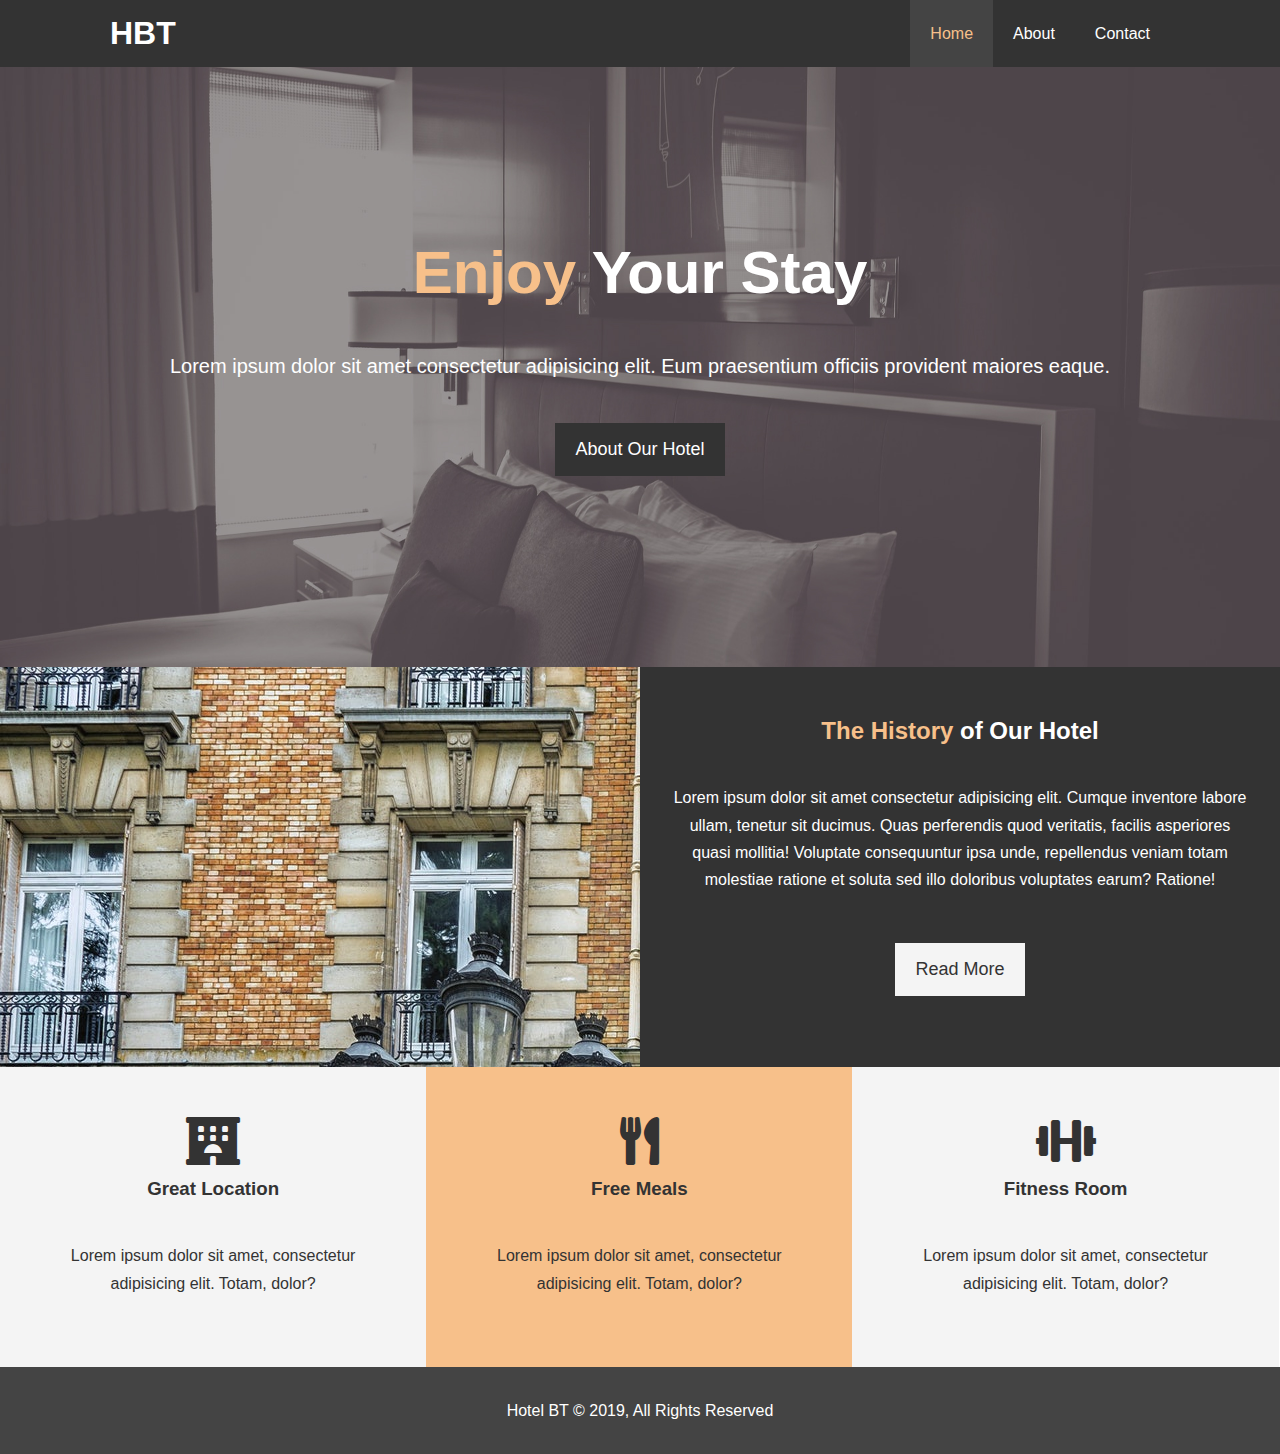
<file: index.html>
<!DOCTYPE html>
<html lang="en">
<head>
    <meta charset="UTF-8">
    <meta http-equiv="X-UA-Compatible" content="IE=edge">
    <meta name="viewport" content="width=device-width, initial-scale=1.0">
    <meta name="description" content="Welcome to the most extraordinary hotel in Boston Massachssetts">
    <meta name="keyword" content="hotel, boston hotel, new england hotel">
    <link rel="stylesheet" href="https://use.fontawesome.com/releases/v5.6.1/css/all.css">
    <link rel="stylesheet" href="css/style.css">
    <link rel="stylesheet" media="screen and (max-width: 768px)" href="css/mobile.css">
    <title>HOTEL BT | WELCOME</title>
</head>
<body>
    <header>
        <nav id="navbar">
            <div class="container">
                <h1 class="logo"><a href="index.html">HBT</a></h1>
                <ul>
                    <li><a class="current" href="index.html">Home</a></li>
                    <li><a href="about.html">About</a></li>
                    <li><a href="contact.html">Contact</a></li>
                </ul>
            </div>
        </nav>
    

        <div id="showcase">
            <div class="container">
                <div class="showcase-content">
                    <h1><span class="text-primary">Enjoy</span> Your Stay</h1>
                    <p class="lead">Lorem ipsum dolor sit amet consectetur
                        adipisicing elit. Eum praesentium officiis provident
                        maiores eaque.
                    </p>
                    <a class="btn" href="about.html">About Our Hotel</a>
                </div>
            </div>
        </div> 
    </header>

    <section id="home-info" class="bg-dark">
        <div class="info-img"></div>
        <div class="info-content">
            <h2><span class="text-primary">The History</span> of Our Hotel</h2>
            <p>
                Lorem ipsum dolor sit amet consectetur adipisicing elit. 
                Cumque inventore labore ullam, tenetur sit ducimus. Quas 
                perferendis quod veritatis, facilis asperiores quasi mollitia! 
                Voluptate consequuntur ipsa unde, repellendus veniam totam 
                molestiae ratione et soluta sed illo doloribus voluptates 
                earum? Ratione!
            </p>
            <a href="about.html" class="btn btn-light">Read More</a>
        </div>
    </section>

    <section class="features">
        <div class="box bg-light">
            <i class="fas fa-hotel fa-3x"></i>
            <h3>Great Location</h3>
            <p>Lorem ipsum dolor sit amet, consectetur adipisicing elit. Totam, dolor?</p>
        </div>
        <div class="box bg-primary">
            <i class="fas fa-utensils fa-3x"></i>
            <h3>Free Meals</h3>
            <p>Lorem ipsum dolor sit amet, consectetur adipisicing elit. Totam, dolor?</p>
        </div>
        <div class="box bg-light">
            <i class="fas fa-dumbbell fa-3x"></i>
            <h3>Fitness Room</h3>
            <p>Lorem ipsum dolor sit amet, consectetur adipisicing elit. Totam, dolor?</p>
        </div>
    </section>

    <div class="clr"></div>
    <footer id="main-footer">
        <p>Hotel BT &copy; 2019, All Rights Reserved</p>
    </footer>
</body>
</html>
</file>
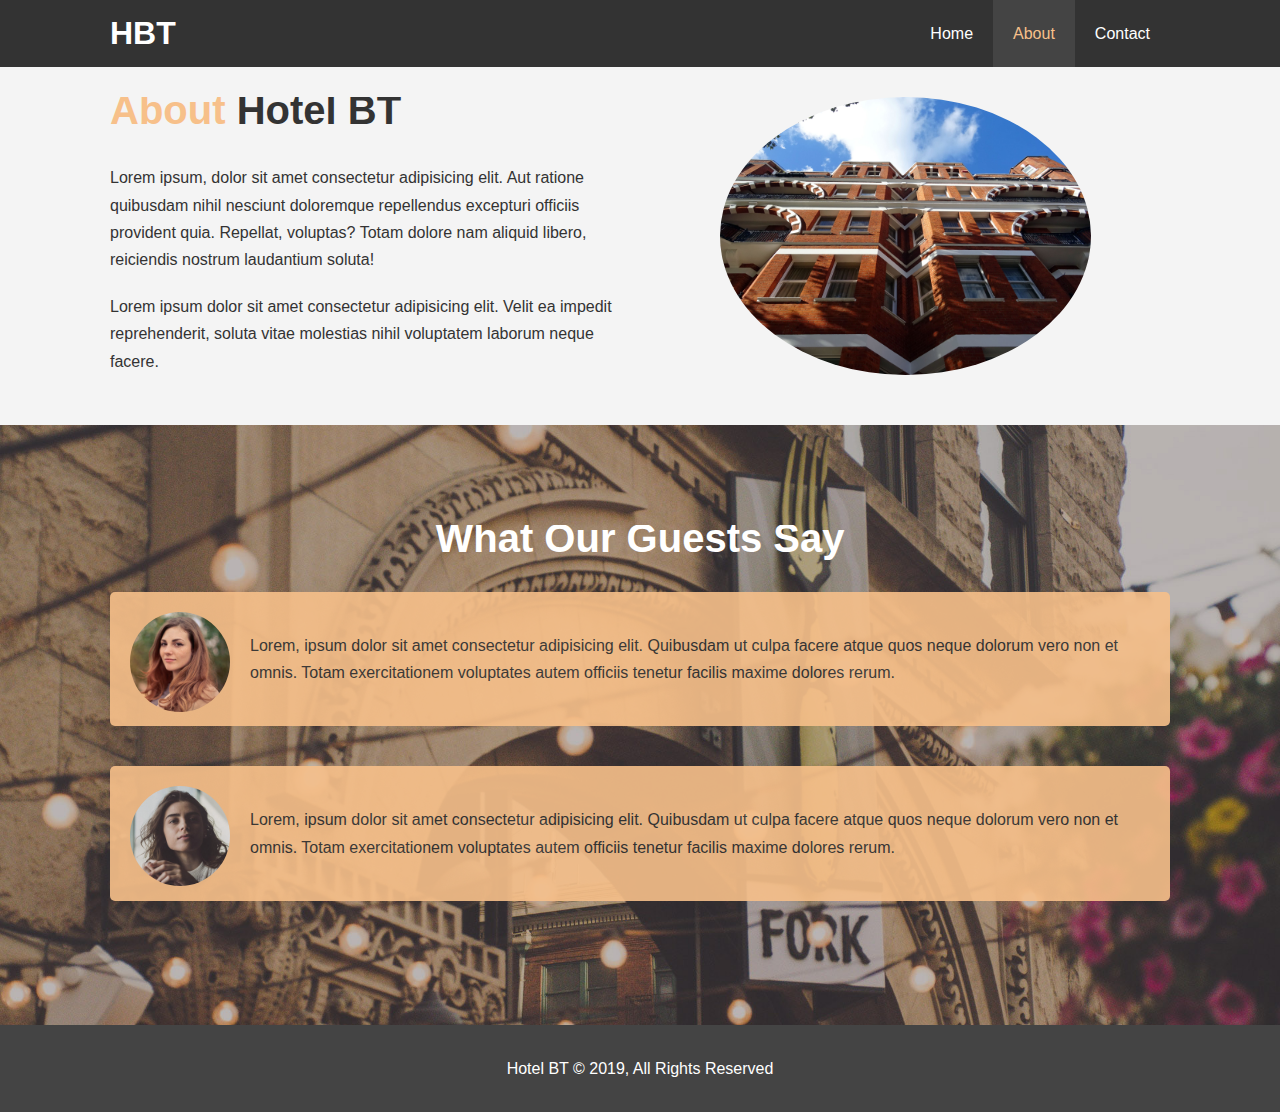
<file: about.html>
<!DOCTYPE html>
<html lang="en">
<head>
    <meta charset="UTF-8">
    <meta http-equiv="X-UA-Compatible" content="IE=edge">
    <meta name="viewport" content="width=device-width, initial-scale=1.0">
    <meta name="description" content="Welcome to the most extraordinary hotel in Boston Massachssetts">
    <meta name="keyword" content="hotel, boston hotel, new england hotel">
    <link rel="stylesheet" href="css/style.css">
    <title>HOTEL BT | About </title>
</head>
<body>
    <header>
        <nav id="navbar">
            <div class="container">
                <h1 class="logo"><a href="index.html">HBT</a></h1>
                <ul>
                    <li><a href="index.html">Home</a></li>
                    <li><a class="current" href="about.html">About</a></li>
                    <li><a href="contact.html">Contact</a></li>
                </ul>
            </div>
        </nav>
    </header>

    <section id="about-info" class="bg-light py-3">
        <div class="container">
            <div class="info-left">
                <h1 class="l-heading"><span class="text-primary">About</span> Hotel BT</h1>
                <p>Lorem ipsum, dolor sit amet consectetur adipisicing elit. 
                    Aut ratione quibusdam nihil nesciunt doloremque repellendus
                    excepturi officiis provident quia. Repellat, voluptas? 
                    Totam dolore nam aliquid libero, reiciendis nostrum laudantium 
                    soluta!
                </p>
                <p>Lorem ipsum dolor sit amet consectetur adipisicing elit. 
                   Velit ea impedit reprehenderit, soluta vitae molestias 
                   nihil voluptatem laborum neque facere.
                </p>
            </div>
            <div class="info-right">
                <img src="./img/photo-2.jpg" alt="hotel">
            </div>
        </div>
    </section>

    <div class="clr"></div>

    <section id="testimonials" class="py-3">
        <div class="container">
            <h2 class="l-heading">What Our Guests Say</h2>
            <div class="testimonial bg-primary">
                <img src="./img/person-1.jpg" alt="Samantha">
                <p>Lorem, ipsum dolor sit amet consectetur adipisicing elit. 
                    Quibusdam ut culpa facere atque quos neque dolorum vero non et
                    omnis. Totam exercitationem voluptates autem officiis tenetur 
                    facilis maxime dolores rerum.
                </p>
            </div>
            <div class="testimonial bg-primary">
                <img src="./img/person-2.jpg" alt="Jen">
                <p>Lorem, ipsum dolor sit amet consectetur adipisicing elit. 
                    Quibusdam ut culpa facere atque quos neque dolorum vero non et
                    omnis. Totam exercitationem voluptates autem officiis tenetur 
                    facilis maxime dolores rerum.
                </p>
            </div>
        </div>
    </section>
    <footer id="main-footer">
        <p>Hotel BT &copy; 2019, All Rights Reserved</p>
    </footer>
</body>
</html>
</file>
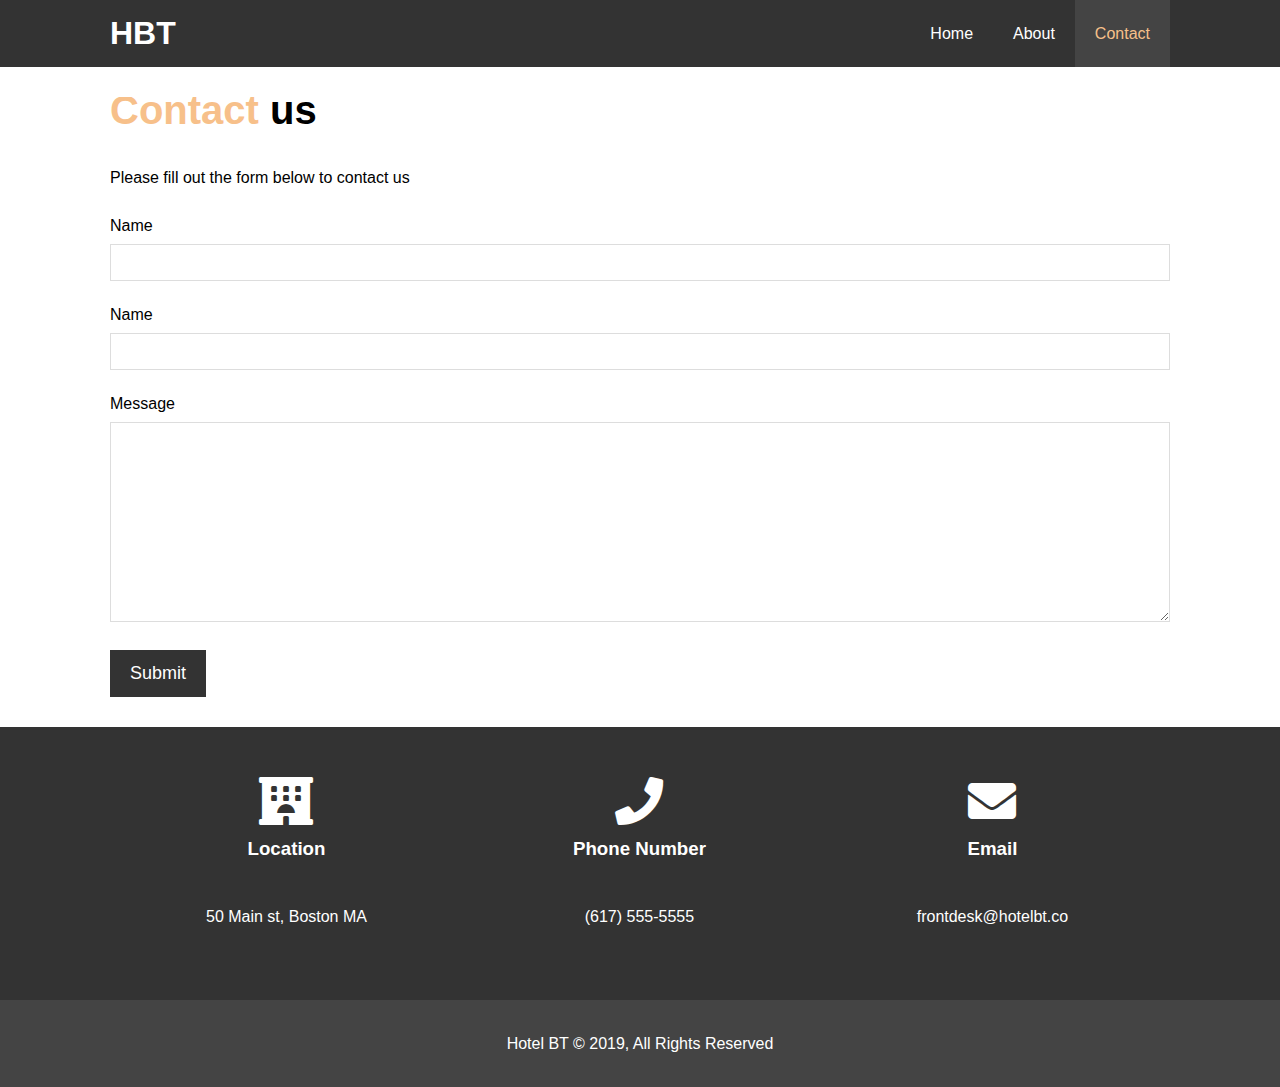
<file: contact.html>
<!DOCTYPE html>
<html lang="en">
<head>
    <meta charset="UTF-8">
    <meta http-equiv="X-UA-Compatible" content="IE=edge">
    <meta name="viewport" content="width=device-width, initial-scale=1.0">
    <meta name="description" content="Welcome to the most extraordinary hotel in Boston Massachssetts">
    <meta name="keyword" content="hotel, boston hotel, new england hotel">
    <link rel="stylesheet" href="https://use.fontawesome.com/releases/v5.10.0/css/all.css">
    <link rel="stylesheet" href="css/style.css">
    <title>HOTEL BT | Contact</title>
</head>
<body>
    <header>
        <nav id="navbar">
            <div class="container">
                <h1 class="logo"><a href="index.html">HBT</a></h1>
                <ul>
                    <li><a href="index.html">Home</a></li>
                    <li><a href="about.html">About</a></li>
                    <li><a class="current" href="contact.html">Contact</a></li>
                </ul>
            </div>
        </nav>
    </header>

    <section id="contact-form" class="py-3">
        <div class="container">
            <h1 class="l-heading"><span class="text-primary">Contact</span> us</h1>
            <p>Please fill out the form below to contact us</p>
            <form action="process.php">
                <div class="form-group">
                    <label for="name">Name</label>
                    <input type="text" name="name" id="name">
                </div>
                <div class="form-group">
                    <label for="email">Name</label>
                    <input type="eamil" name="email" id="email">
                </div>
                <div class="form-group">
                    <label for="message">Message</label>
                    <textarea name="message" id="message"></textarea>
                </div>
                <button type="submit" class="btn">Submit</button>
            </form>
        </div>
    </section>
    <section id="contact-info" class="bg-dark">
        <div class="container">
            <div class="box">
                <i class="fas fa-hotel fa-3x"></i>
                <h3>Location</h3>
                <p>50 Main st, Boston MA</p>
            </div>
            <div class="box">
                <i class="fas fa-phone fa-3x"></i>
                <h3>Phone Number</h3>
                <p>(617) 555-5555</p>
            </div>
            <div class="box">
                <i class="fas fa-envelope fa-3x"></i>
                <h3>Email</h3>
                <p>frontdesk@hotelbt.co</p>
            </div>
        </div>
    </section>
    <footer id="main-footer">
        <p>Hotel BT &copy; 2019, All Rights Reserved</p>
    </footer>
</body>
</html>
</file>
<file: css/mobile.css>
#navbar .logo{
    float: none;
    text-align: center;
}

#navbar ul, #navbar ul li {
    float: none;
}

#navbar ul li a{
    padding: 5px;
    border-bottom: #444 dotted 1px;
}

/* Showcase */
#showcase {
    height: 100%;
}

/* Home  Info*/
#home-info .info-img {
    display: none;
}

#home-info .info-content{
    float: none;
    width: 100%;
}

/* Boxes */
.box {
    float: none;
    width: 100%;
}
</file>
<file: css/style.css>
/* Reset */

* {
    margin: 0;
    padding: 0;
    box-sizing: border-box;
}

/* Main Styling */
html, body{
    font-family: 'Segoe UI', Tahoma, Geneva, Verdana, sans-serif;
    line-height: 1.7em;
}

a{
    color: #333;
    text-decoration: none;
}

h1, h2, h3 {
    padding-bottom: 20px;
}

p {
    margin: 20px 0;
}

/* Utility Classes */
.container {
    margin: auto;
    max-width: 1100px;
    overflow: auto;
    padding: 0 20px;
}

.text-primary {
    color: #f7c08a;
}

.lead {
    font-size: 20px;
}

.btn {
    display: inline-block;
    font-size: 18px;
    color: #fff;
    background: #333;
    padding: 13px 20px;
    border: none;
    cursor: pointer;
}


.btn:hover {
    background: #f7c08a;
    color: #333;
}

.btn-light {
    background: #f4f4f4;
    color: #333;
}

.bg-dark {
    background: #333;
    color: #fff;
}

.clr {
    clear: both;
}

.l-heading {
    font-size: 40px;
}
/* Padding */
.py-1 {padding: 10px 0; }
.py-2 {padding: 20px 0; }
.py-3 {padding: 30px 0; }

.bg-light {
    background: #f4f4f4;
    color: #333;
}
.bg-primary {
    background: #f7c08a;
    color: #333;
}

/* Navbar */
#navbar{
    background: #333;
    color: #fff;
    overflow: auto;
}

#navbar a {
    color: #fff;
}

#navbar h1 {
    float: left;
    padding-top: 20px;
}

#navbar ul {
    list-style: none;
    float: right;
}

#navbar ul li{
    float: left;
}

#navbar ul li a{
    display: block;
    padding: 20px;
    text-align: center;
}

#navbar ul li a:hover,
#navbar ul li a.current {
    background: #444;
    color: #f7c08a;
}

/* Showcase */
#showcase {
    background: url('../img/showcase.jpg') no-repeat 
    center center/cover;
    height: 600px;
}

#showcase .showcase-content {
    color: #fff;
    text-align: center;
    padding-top: 170px;
}

#showcase .showcase-content h1 {
    font-size: 60px;
    line-height: 1.2em;
}

#showcase .showcase-content p {
    padding-bottom: 20px;
    line-height: 1.7em;
}

/* Home Info */

#home-info {
    height: 400px;
}

#home-info .info-img {
    float: left;
    width: 50%;
    background: url('../img/photo-1.jpg') no-repeat;
    min-height: 100%;
}

#home-info .info-content {
    float: right;
    width: 50%;
    height: 100%;
    text-align: center;
    padding: 50px 30px;
    overflow: hidden;
}

#home-info .info-content p {
    padding-bottom: 30px;
}

/* Features */

.box {
    float: left;
    width: 33.3%;
    padding: 50px;
    text-align: center;
}

.box i {
    margin-bottom: 10px;
}
/* About Info */
#about-info .info-right{
    float: right;
    width: 50%;
    min-height: 100%;
}

#about-info .info-right img {
    display: block;
    margin: auto;
    width: 70%;
    border-radius: 50%;
}

#about-info .info-left {
    float: left;
    width: 50%;
    min-height: 100%;
}
/* Testimonials */
#testimonials {
    height: 600px;
    background: url('../img/test-bg.jpg') no-repeat 
    center center/cover;
    padding-top: 100px;
}

#testimonials h2 {
    color: #fff;
    text-align: center;
    padding-bottom: 40px;
}

#testimonials .testimonial {
    padding: 20px;
    margin-bottom: 40px;
    border-radius: 5px;
    opacity: 0.9;
}

#testimonials .testimonial img {
    width: 100px;
    float: left;
    margin-right: 20px;
    border-radius: 50%;
}

/* Contact Form */
#contact-form .form-group {
    margin-bottom: 20px;
}

#contact-form label {
    display: block;
    margin-bottom: 5px;
}

#contact-form input, 
#contact-form textarea {
    width: 100%;
    padding: 10px;
    border: 1px #ddd solid;
}

#contact-form textarea {
    height: 200px;
}

#contact-form input:focus,
#contact-form textarea:focus {
    outline: none;
    border-color: #f7c08a;
}
 
/* Footer */
#main-footer {
    text-align: center;
    background: #444;
    color: #fff;
    padding: 10px;
}
</file>
